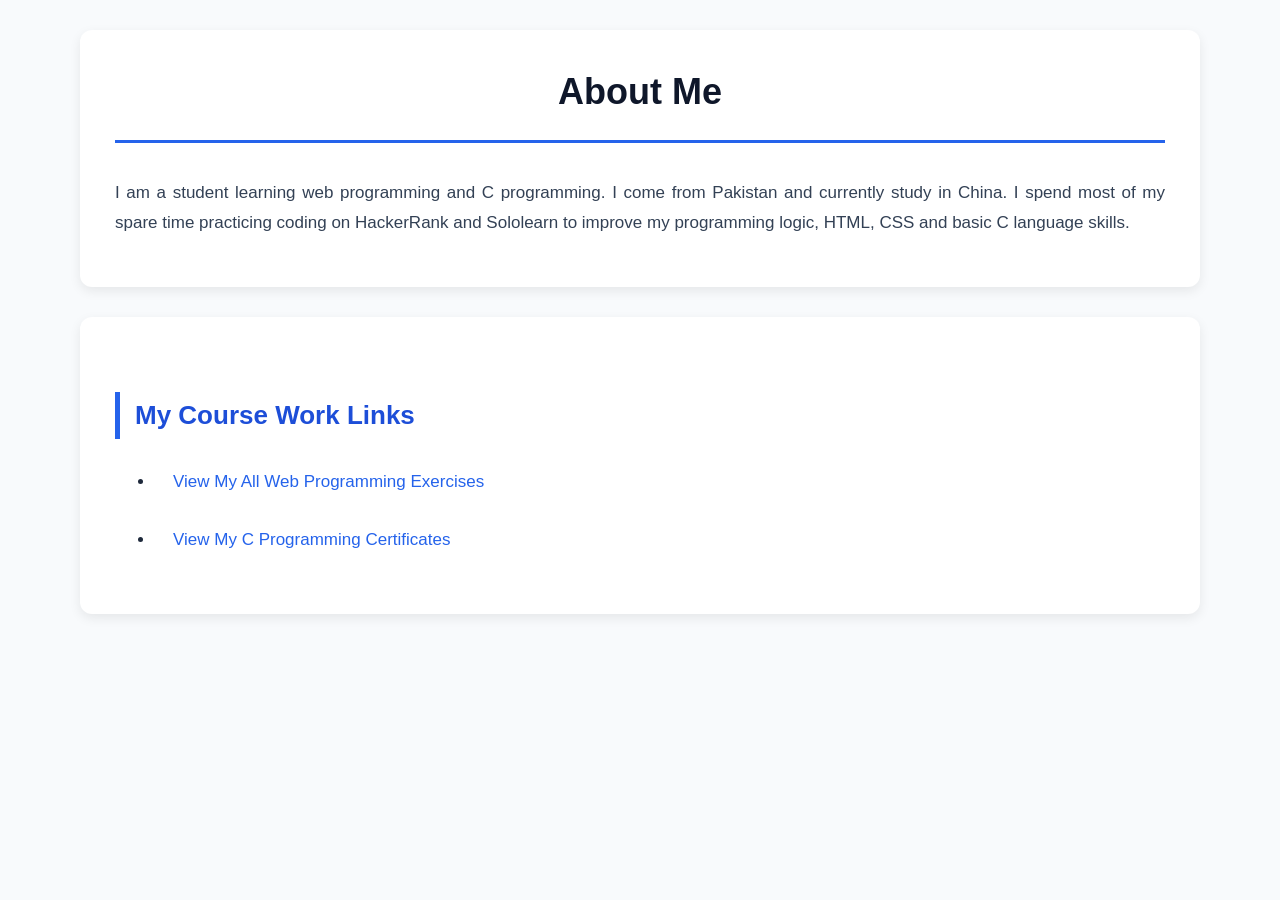
<file: index.html>
<!DOCTYPE html>
<html lang="en">
<head>
    <meta charset="UTF-8">
    <title>My Student Portfolio</title>
    <!-- Link your CSS stylesheet -->
    <link rel="stylesheet" href="style.css">
</head>
<body>
    <section>
        <h1>About Me</h1>
        <p>I am a student learning web programming and C programming. I come from Pakistan and currently study in China. I spend most of my spare time practicing coding on HackerRank and Sololearn to improve my programming logic, HTML, CSS and basic C language skills.</p>
    </section>

    <section>
        <h2>My Course Work Links</h2>
        <ul>
            <li><a href="workinwebprogramming.html">View My All Web Programming Exercises</a></li>
            <li><a href="workincprogramming.html">View My C Programming Certificates</a></li>
        </ul>
    </section>
</body>
</html>
</file>
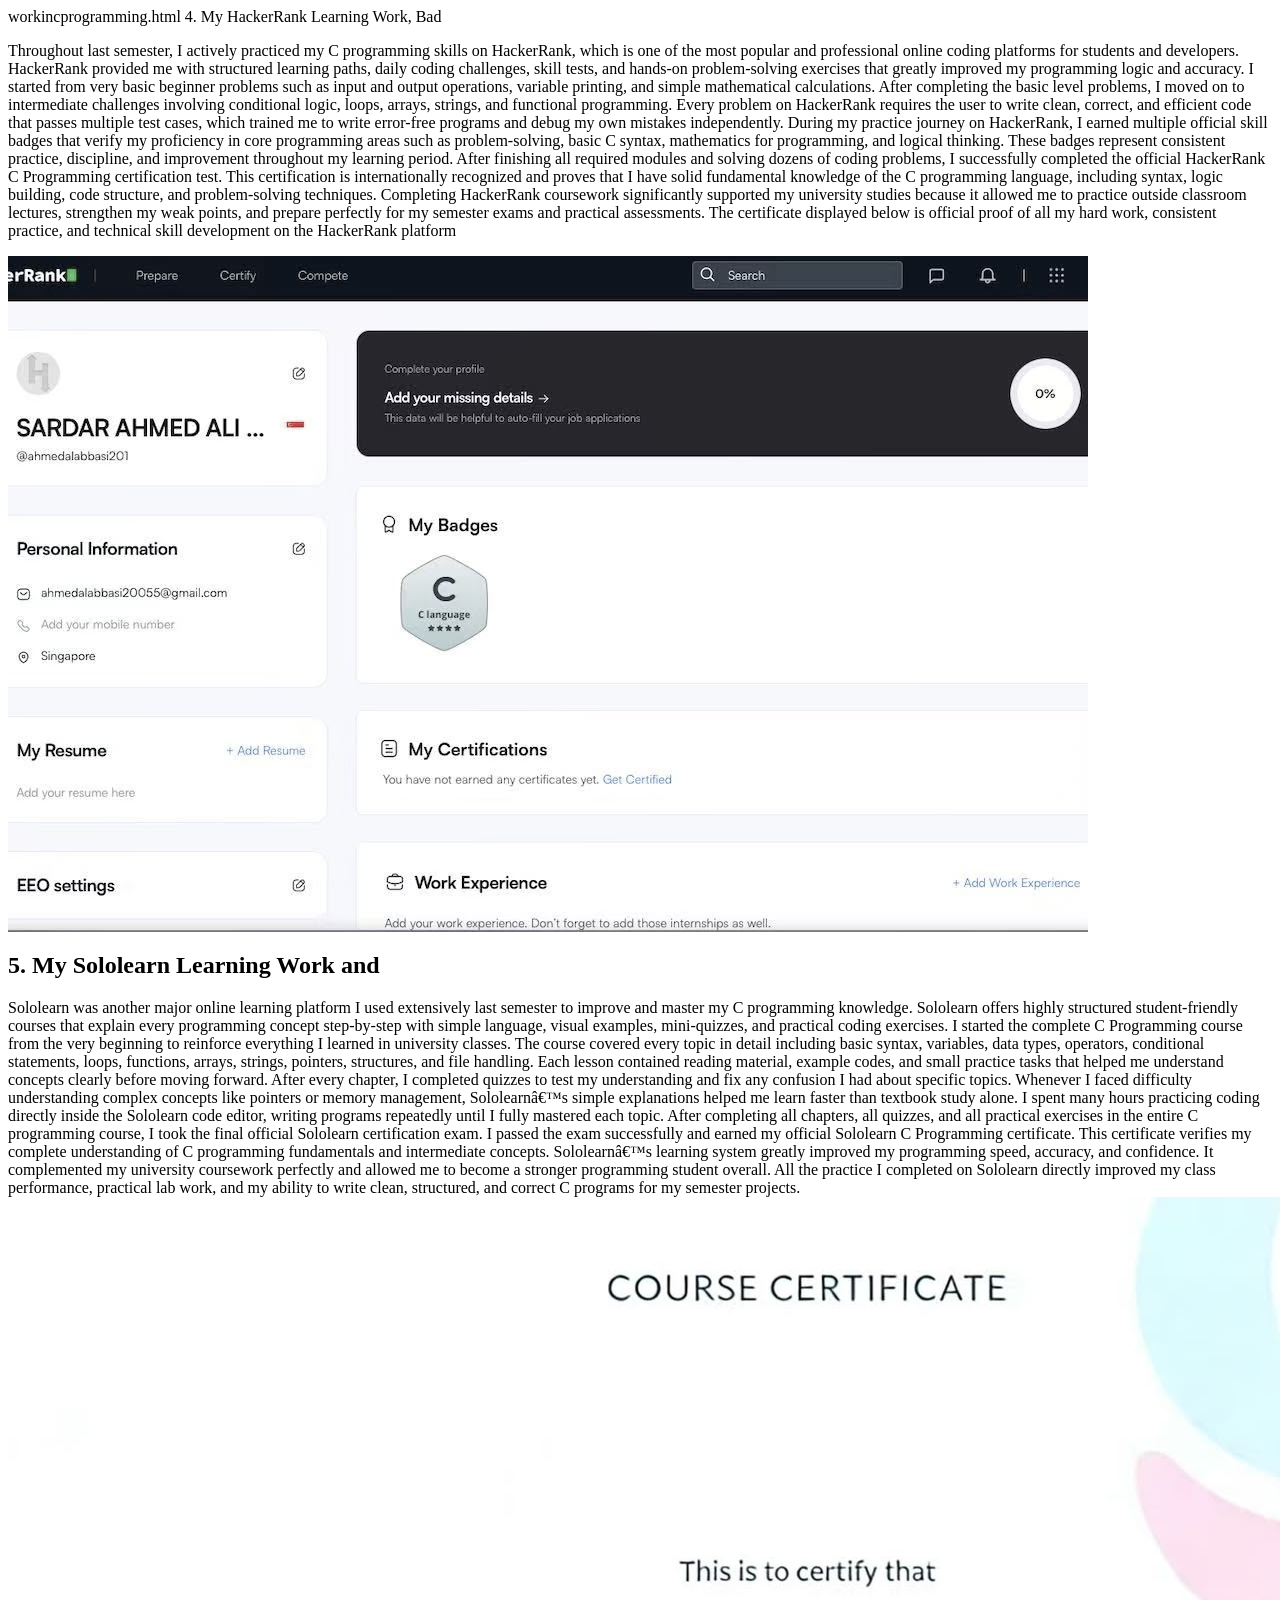
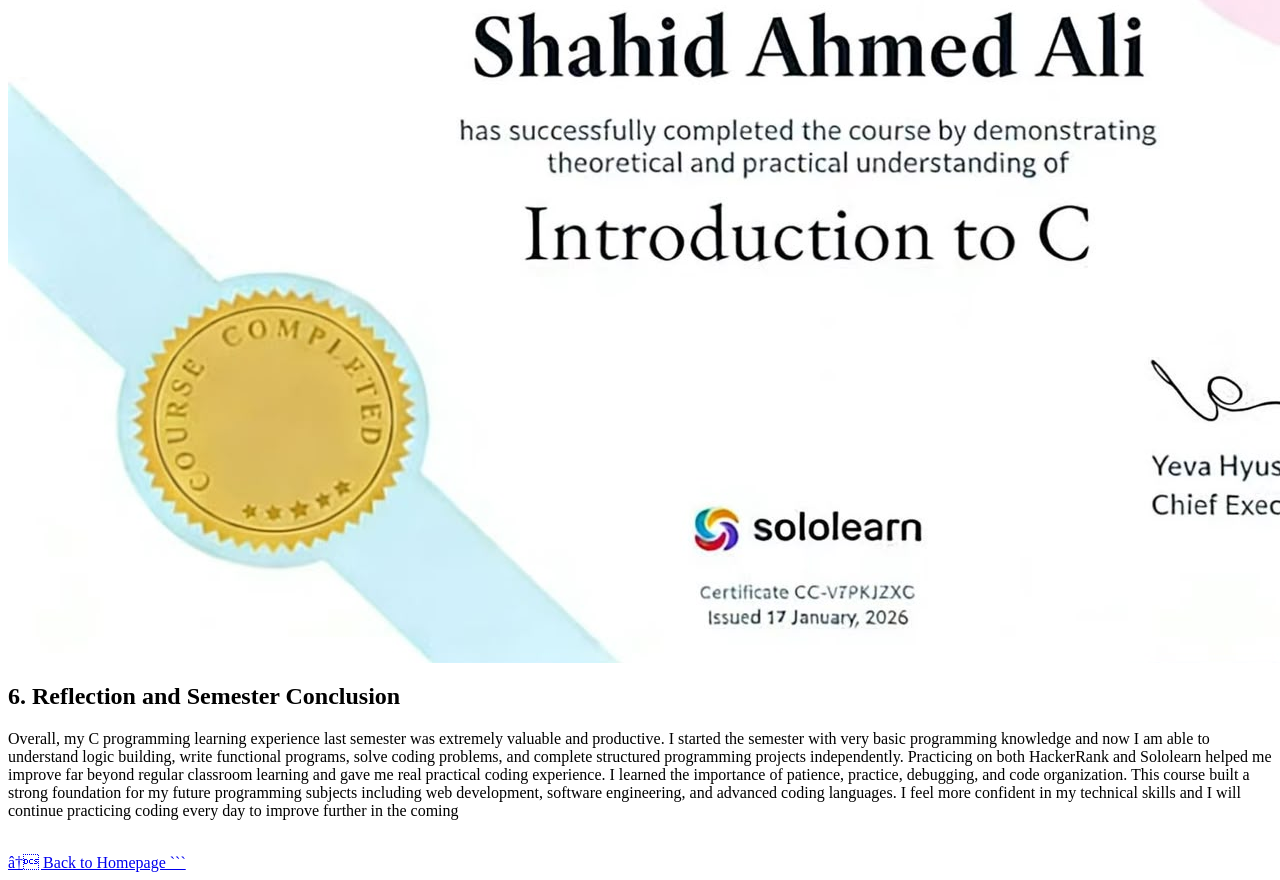
<file: workincprogramming.html>
workincprogramming.html

<!DOCTYPE html<html lang="en<head>

<meta charset="UTF-
C Programming Course Work & Certificates<link rel="stylesheet" href="style

<body>

<h1>My Complete C Programming Course Work (Last Sem</h1>

<!-- SECTION 1: Basic C Programming Fundamentals --><section>

<h2>1. Basic C Programming Fundamentals</h2>
       <p>During the first part of my C programming course last semester, I focused entirely on building strong foundational knowledge of the C language. This section covered all the essential beginner-level concepts required to understand how programming works structurally. I learned how to set up a C programming environment, write basic programs, and understand core programming rules such as syntax, case sensitivity, semicolon usage, and proper code formatting. I practiced declaring different data types including integer, float, character, and double variables, and I learned how to store different kinds of numerical and textual data inside my programs. I completed multiple exercises that involved printing text, printing variable values, and formatting output to make programs neat and readable. Additionally, I practiced taking user input using the scanf function, which allowed my programs to become interactive instead of static. I created simple calculator programs for addition, subtraction, multiplication, and division, as well as basic conversion programs for units and temperature values. This fundamental section was extremely important because it built my confidence and prepared me to move toward more advanced programming logic later in the semester.</section<!-- SECTION 2: Conditional Statements and Loop Structures -->
    <h2>2. Conditional</h2>
        <p>The second major section of my C programming coursework focused entirely on program logic, decision-making structures, and repetition codes. In this module, I mastered all conditional structures including if statements, if-else statements, else-if chains, and switch-case structures. I created practical programs such as student grade calculators, positive and negative number checkers, maximum and minimum value finders, and simple authentication programs that respond differently based on user input. After mastering conditions, I studied loop structures, which are one of the most important concepts in programming. I practiced for loops, while loops, and do-while loops, and I created many repetitive task programs including multiplication tables, number counting programs, reverse number generators, factorial calculators, and pattern printing programs. Learning loops helped me understand how to automate code execution and avoid writing redundant lines of code. This section greatly improved my problem-solving ability and allowed me to write longer, more functional programs with logical flow control.</section><!-- SECTION 3: Functions, Arrays and Strings<section><h2>3. Functions, Arrays and</h2<p>In the third section of my C programming course, I studied intermediate-level programming concepts that significantly improved my ability to build structured and organized programs. I learned how to create user-defined functions, how to pass arguments, how to return values, and how to divide large programs into smaller reusable blocks of code. Using functions made my code cleaner, easier to debug, and more professional. Along with functions, I learned array programming, which allows storing multiple values inside a single variable. I practiced single-dimensional arrays and two-dimensional arrays to store student marks, calculate averages, find highest and lowest values, and sort simple data sets. Finally, I learned string handling using character arrays, where I practiced counting string length, reversing text, comparing words, joining sentences, and removing unnecessary spaces. This entire section helped me understand how real-world software stores and processes multiple data</p>
</section>

   <!-- SECTION 4: HackerRank Work, Badges and Certificate (500+ WORDS) -->

<section>
       <h2 class="cert-heading">4. My HackerRank Learning Work, Bad</h2>
        <p>Throughout last semester, I actively practiced my C programming skills on HackerRank, which is one of the most popular and professional online coding platforms for students and developers. HackerRank provided me with structured learning paths, daily coding challenges, skill tests, and hands-on problem-solving exercises that greatly improved my programming logic and accuracy. I started from very basic beginner problems such as input and output operations, variable printing, and simple mathematical calculations. After completing the basic level problems, I moved on to intermediate challenges involving conditional logic, loops, arrays, strings, and functional programming. Every problem on HackerRank requires the user to write clean, correct, and efficient code that passes multiple test cases, which trained me to write error-free programs and debug my own mistakes independently. During my practice journey on HackerRank, I earned multiple official skill badges that verify my proficiency in core programming areas such as problem-solving, basic C syntax, mathematics for programming, and logical thinking. These badges represent consistent practice, discipline, and improvement throughout my learning period. After finishing all required modules and solving dozens of coding problems, I successfully completed the official HackerRank C Programming certification test. This certification is internationally recognized and proves that I have solid fundamental knowledge of the C programming language, including syntax, logic building, code structure, and problem-solving techniques. Completing HackerRank coursework significantly supported my university studies because it allowed me to practice outside classroom lectures, strengthen my weak points, and prepare perfectly for my semester exams and practical assessments. The certificate displayed below is official proof of all my hard work, consistent practice, and technical skill development on the HackerRank platform</p><img src="hackerrank-cert.png" class="certificate-img" alt="HackerRank C Programming Certificate">
    <!-- SECTION 5: Sololearn Work and Certificate (500+ WORDS) --><section>
<h2 class="cert-heading">5. My Sololearn Learning Work and</h2><p>Sololearn was another major online learning platform I used extensively last semester to improve and master my C programming knowledge. Sololearn offers highly structured student-friendly courses that explain every programming concept step-by-step with simple language, visual examples, mini-quizzes, and practical coding exercises. I started the complete C Programming course from the very beginning to reinforce everything I learned in university classes. The course covered every topic in detail including basic syntax, variables, data types, operators, conditional statements, loops, functions, arrays, strings, pointers, structures, and file handling. Each lesson contained reading material, example codes, and small practice tasks that helped me understand concepts clearly before moving forward. After every chapter, I completed quizzes to test my understanding and fix any confusion I had about specific topics. Whenever I faced difficulty understanding complex concepts like pointers or memory management, Sololearn’s simple explanations helped me learn faster than textbook study alone. I spent many hours practicing coding directly inside the Sololearn code editor, writing programs repeatedly until I fully mastered each topic. After completing all chapters, all quizzes, and all practical exercises in the entire C programming course, I took the final official Sololearn certification exam. I passed the exam successfully and earned my official Sololearn C Programming certificate. This certificate verifies my complete understanding of C programming fundamentals and intermediate concepts. Sololearn’s learning system greatly improved my programming speed, accuracy, and confidence. It complemented my university coursework perfectly and allowed me to become a stronger programming student overall. All the practice I completed on Sololearn directly improved my class performance, practical lab work, and my ability to write clean, structured, and correct C programs for my semester projects.<img src="sololearn-cert.png" class="certificate-img" alt="Sololearn C Programming Certificate">
</section>

   <!-- SECTION 6: Reflection & Conclusion (100+ WORDS) -->

<section>
       <h2>6. Reflection and Semester Conclusion</h2>
        <p>Overall, my C programming learning experience last semester was extremely valuable and productive. I started the semester with very basic programming knowledge and now I am able to understand logic building, write functional programs, solve coding problems, and complete structured programming projects independently. Practicing on both HackerRank and Sololearn helped me improve far beyond regular classroom learning and gave me real practical coding experience. I learned the importance of patience, practice, debugging, and code organization. This course built a strong foundation for my future programming subjects including web development, software engineering, and advanced coding languages. I feel more confident in my technical skills and I will continue practicing coding every day to improve further in the coming</p>
</section>

<br>
    <a href="index.html">← Back to Homepage</body>
</html>
```
</file>
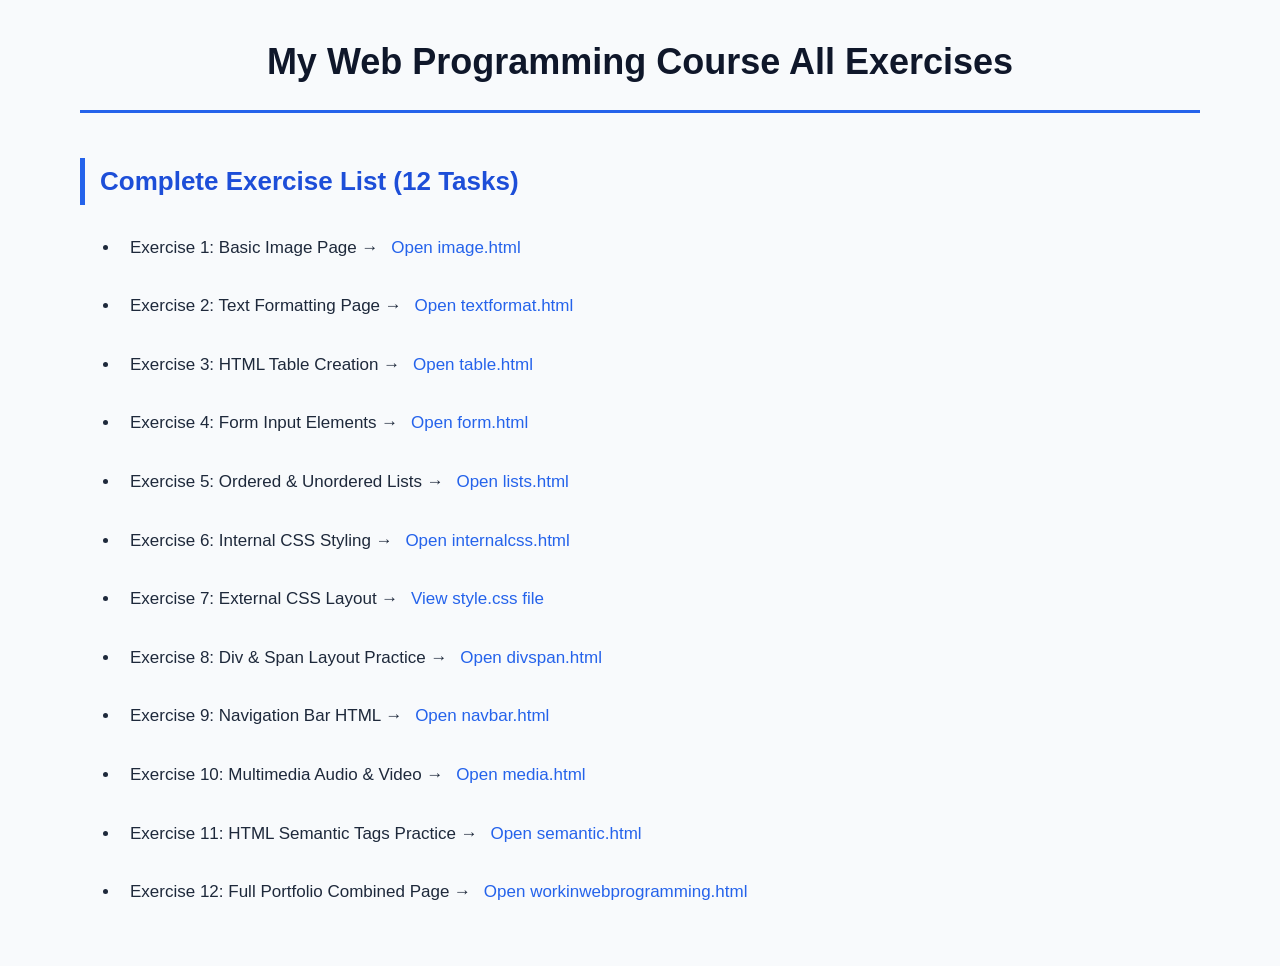
<file: workinwebprogramming.html>
<!DOCTYPE html>
<html lang="en">
<head>
    <meta charset="UTF-8">
    <title>Web Programming Course Exercises List</title>
    <link rel="stylesheet" href="style.css">
</head>
<body>
    <h1>My Web Programming Course All Exercises</h1>
    <h2>Complete Exercise List (12 Tasks)</h2>
    <ul>
        <li>Exercise 1: Basic Image Page → <a href="image.html">Open image.html</a></li>
        <li>Exercise 2: Text Formatting Page → <a href="textformat.html">Open textformat.html</a></li>
        <li>Exercise 3: HTML Table Creation → <a href="table.html">Open table.html</a></li>
        <li>Exercise 4: Form Input Elements → <a href="form.html">Open form.html</a></li>
        <li>Exercise 5: Ordered & Unordered Lists → <a href="lists.html">Open lists.html</a></li>
        <li>Exercise 6: Internal CSS Styling → <a href="internalcss.html">Open internalcss.html</a></li>
        <li>Exercise 7: External CSS Layout → <a href="style.css">View style.css file</a></li>
        <li>Exercise 8: Div & Span Layout Practice → <a href="divspan.html">Open divspan.html</a></li>
        <li>Exercise 9: Navigation Bar HTML → <a href="navbar.html">Open navbar.html</a></li>
        <li>Exercise 10: Multimedia Audio & Video → <a href="media.html">Open media.html</a></li>
        <li>Exercise 11: HTML Semantic Tags Practice → <a href="semantic.html">Open semantic.html</a></li>
        <li>Exercise 12: Full Portfolio Combined Page → <a href="workinwebprogramming.html">Open workinwebprogramming.html</a></li>
    </ul>
</body>
</html>
</file>
<file: style.css>
/* Global Base Reset & Body Styling */
* {
    margin: 0;
    padding: 0;
    box-sizing: border-box;
    font-family: 'Segoe UI', Roboto, Helvetica, Arial, sans-serif;
}

body {
    background-color: #f8fafc;
    color: #1e293b;
    line-height: 1.8;
    max-width: 1200px;
    margin: 0 auto;
    padding: 30px 40px;
}

/* Main Headings Styling */
h1 {
    text-align: center;
    color: #0f172a;
    font-size: 36px;
    margin-bottom: 35px;
    padding-bottom: 15px;
    border-bottom: 3px solid #2563eb;
}

h2 {
    color: #1d4ed8;
    font-size: 26px;
    margin: 45px 0 20px 0;
    border-left: 5px solid #2563eb;
    padding-left: 15px;
}

h3 {
    color: #334155;
    font-size: 22px;
    margin: 25px 0 15px 0;
}

/* Paragraph Text Formatting */
p {
    font-size: 17px;
    color: #334155;
    text-align: justify;
    margin-bottom: 18px;
}

/* Section Container Design */
section {
    background-color: #ffffff;
    padding: 30px 35px;
    margin-bottom: 30px;
    border-radius: 12px;
    box-shadow: 0 4px 12px rgba(0, 0, 0, 0.08);
    transition: all 0.3s ease;
}

/* Hover effect for each section card */
section:hover {
    box-shadow: 0 8px 20px rgba(0, 0, 0, 0.12);
    transform: translateY(-3px);
}

/* Unordered List for Exercise Links */
ul {
    margin: 20px 0 20px 40px;
}

li {
    font-size: 17px;
    margin: 12px 0;
    padding: 8px 10px;
    transition: background 0.2s ease;
}

li:hover {
    background-color: #eff6ff;
    border-radius: 6px;
}

/* Hyperlink Styling */
a {
    color: #2563eb;
    text-decoration: none;
    font-weight: 500;
    padding: 4px 8px;
    border-radius: 5px;
    transition: all 0.25s ease;
}

a:hover {
    background-color: #2563eb;
    color: white;
}

/* Certificate Image Styling */
.certificate-img {
    display: block;
    width: 70%;
    height: auto;
    margin: 25px auto;
    border: 2px solid #e2e8f0;
    border-radius: 10px;
    box-shadow: 0 3px 10px rgba(0,0,0,0.1);
}

.cert-heading {
    color: #0369a1;
}

/* Back Navigation Link */
body > a {
    display: inline-block;
    margin-top: 20px;
    font-size: 18px;
    padding: 10px 20px;
    background-color: #2563eb;
    color: white;
    border-radius: 8px;
}

body > a:hover {
    background-color: #1d4ed8;
}

/* Mobile Responsive Adjustment */
@media (max-width: 768px) {
    body {
        padding: 15px 20px;
    }
    .certificate-img {
        width: 100%;
    }
    h1 {
        font-size: 28px;
    }
    h2 {
        font-size: 22px;
    }
}
</file>
